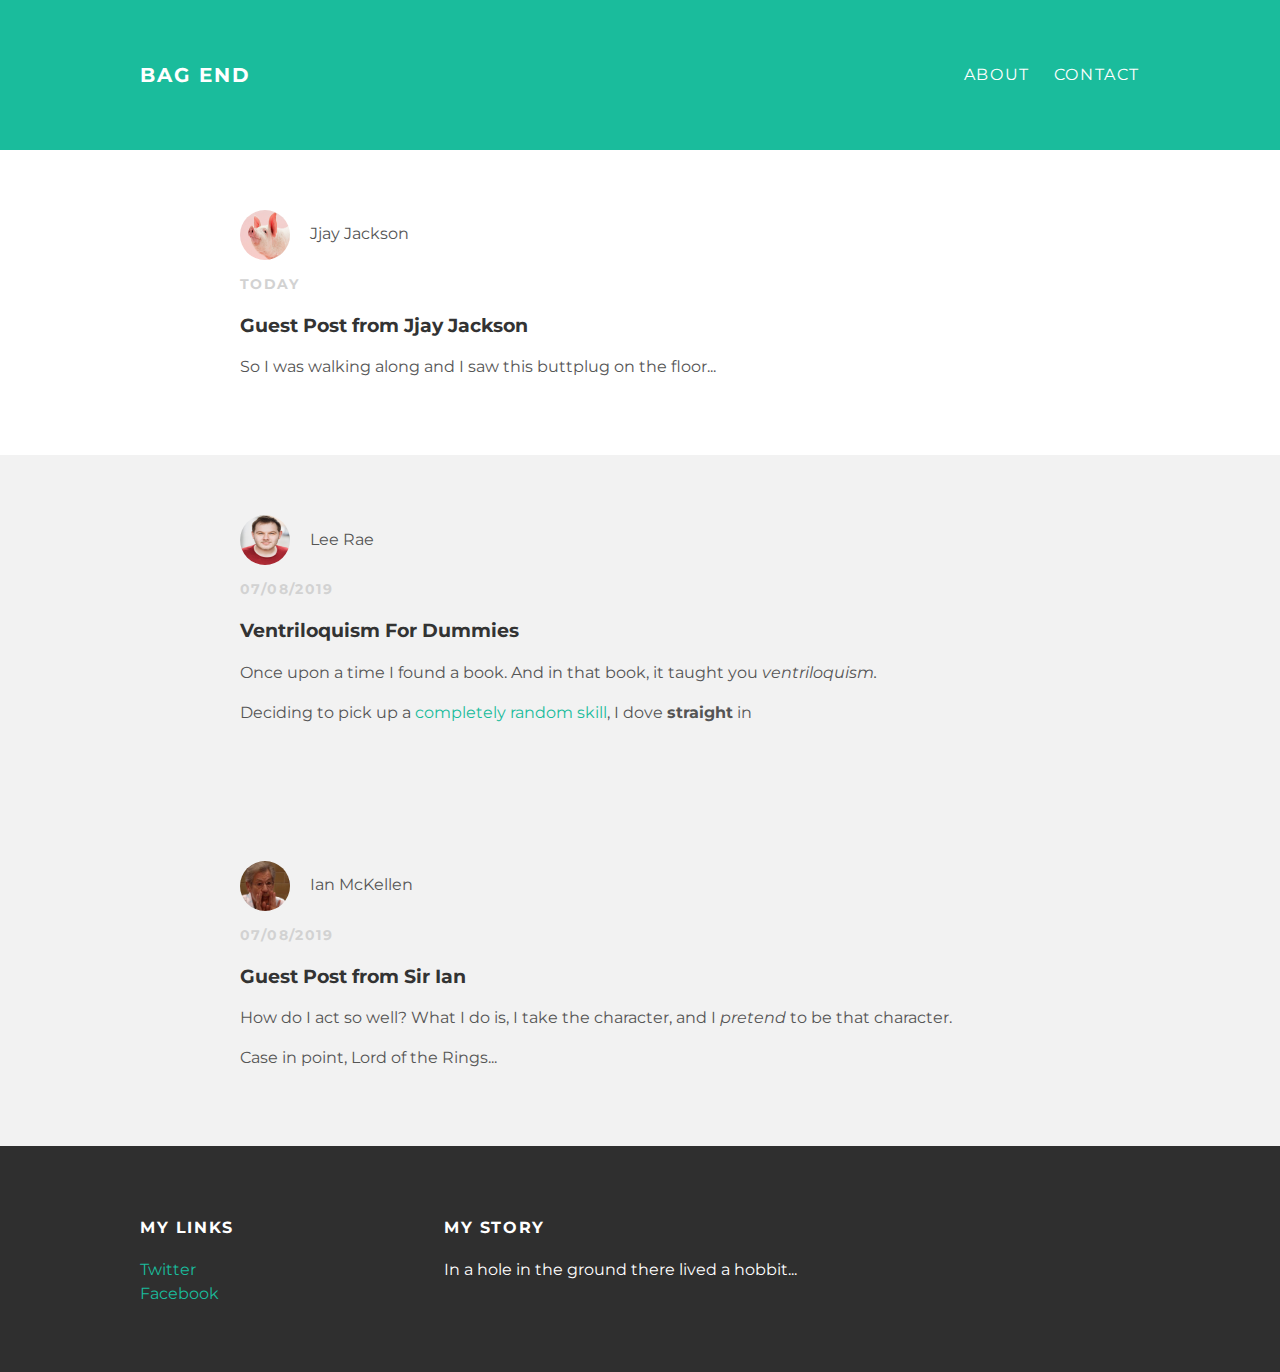
<file: index.html>
<!DOCTYPE html>
<html>
  <head>
    <link rel="stylesheet" type="text/css" href="styles.css">
<title>Bilbo's Blog</title>
  </head>
  <body>
    <div id="header">
      <div class="container">
        <a href="index.html" id="header-title">Bag End</a>
        <ul id="header-nav">
          <li><a href="about.html">About</a></li>
          <li><a href="mailto:lee_rae@ymail.com">Contact</a></li>
      </div>
    </div>
    <div id="content">
            <div class="post-container">
        <div class="post">
          <div class="post-author">
            <img src="jjay.jpg" alt="Avatar">
            <span>Jjay Jackson</span>
            <p class="post-date">Today
              </p>
              <h3 class="post-title">Guest Post from Jjay Jackson</h3>
              <div class="post-content">
                <p>
                  So I was walking along and I saw this buttplug on the floor...
                </p>
                </div>
          </div>
        </div>
      <div class="post-container">
        <div class="post">
          <div class="post-author">
            <img src="lee.jpg" alt="Avatar">
            <span>Lee Rae</span>
            <p class="post-date">07/08/2019
              </p>
              <h3 class="post-title">Ventriloquism For Dummies</h3>
              <div class="post-content">
                <p>
                  Once upon a time I found a book. And in that book, it taught you <em>ventriloquism.</em>
                  </p>
                <p>
                  Deciding to pick up a <a href="https://en.wikipedia.org/wiki/Ventriloquism">completely random skill</a>, I dove <strong>straight</strong> in
                  </p>
                </div>
          </div>
        </div>
        <div class="post-container">
        <div class="post">
          <div class="post-author">
            <img src="ian.jpg" alt="Avatar">
            <span>Ian McKellen</span>
            <p class="post-date">07/08/2019
              </p>
              <h3 class="post-title">Guest Post from Sir Ian</h3>
              <div class="post-content">
                <p>
                  How do I act so well? What I do is, I take the character, and I <em>pretend</em> to be that character.
                  </p>
                <p>
                  Case in point, Lord of the Rings...
                    </p>
                </div>
          </div>
        </div>
        </div>
        </div>
    </div>
    <div id="footer">
      <div class="container">
        <div class="column">
          <h4>My Links</h4>
          <p>
            <a href="https://www.twitter.com">Twitter</a>
            <br>
            <a href="https://www.facebook.com">Facebook</a>
          </p>
          </div>
        <div class="column">
          <h4>My Story</h4>
          <p>
            In a hole in the ground there lived a hobbit...
          </p>
          </div>
       </div>
    </div>
  </body>
</html>
</file>
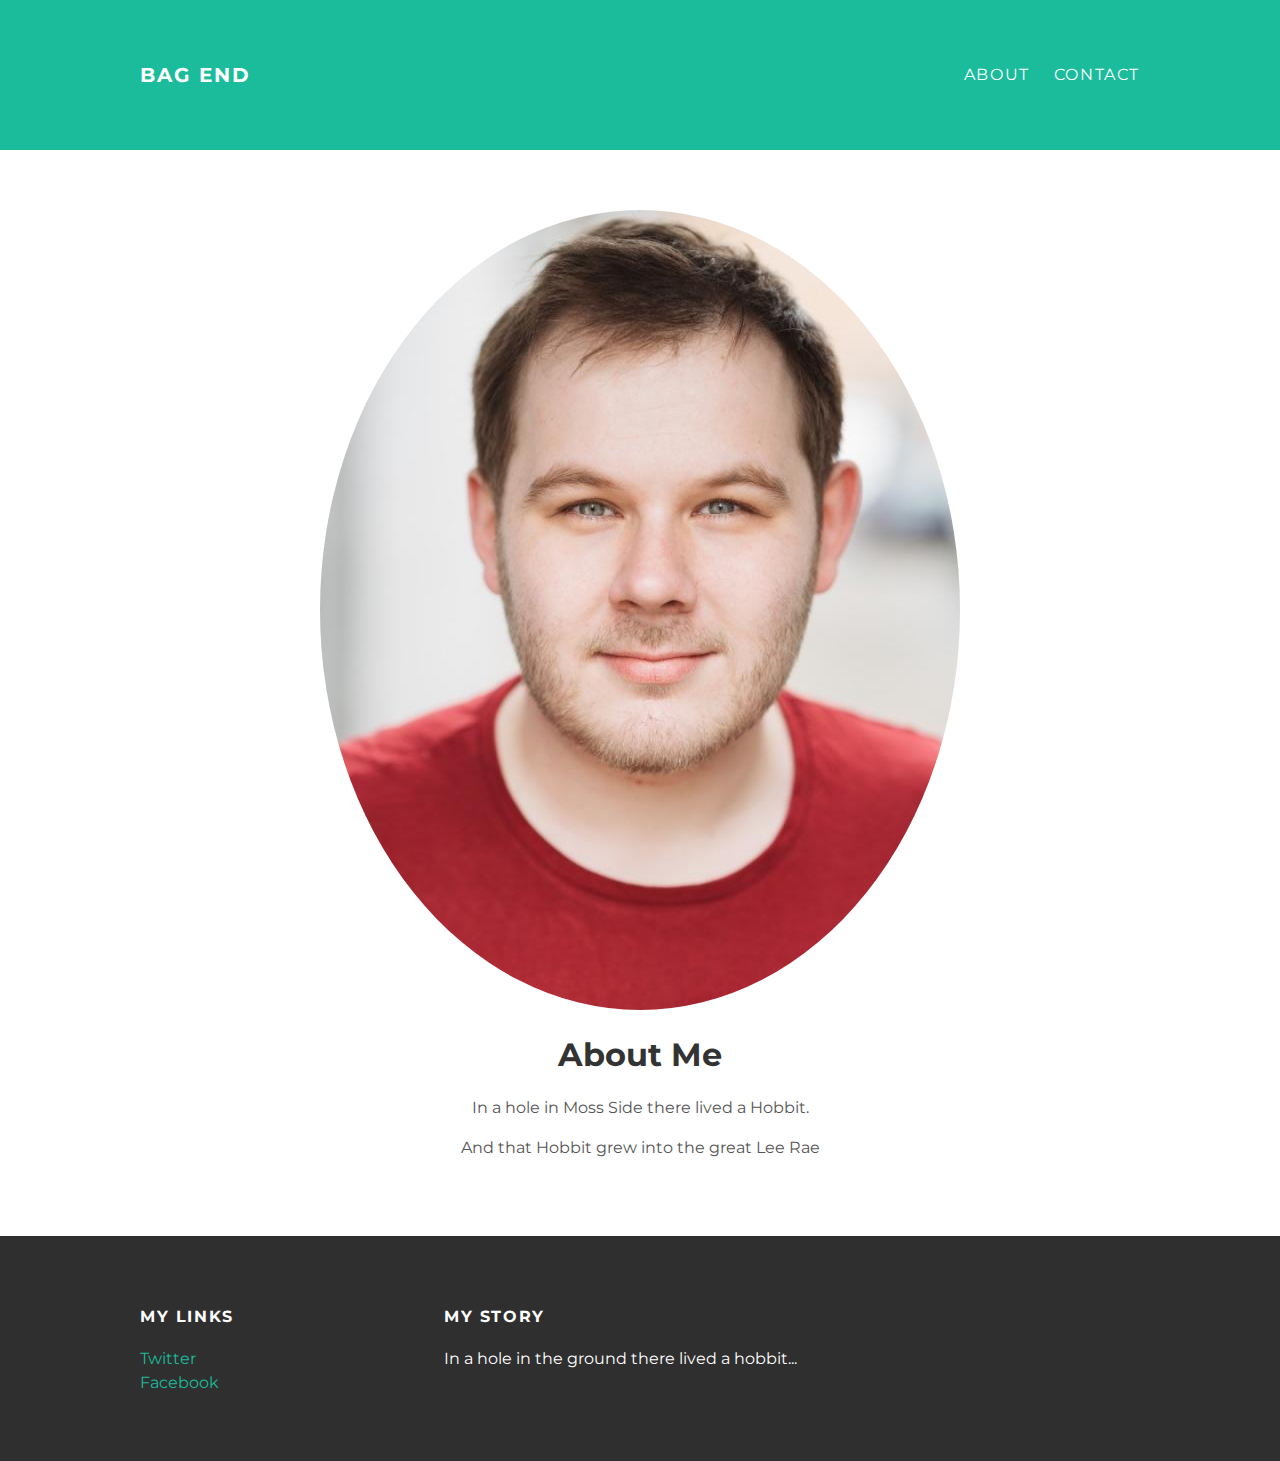
<file: about.html>
<!DOCTYPE html>
<html>
  <head>
    <link rel="stylesheet" type="text/css" href="styles.css">
<title>Bilbo's Blog</title>
  </head>
  <body>
    <div id="header">
      <div class="container">
          <a href="index.html" id="header-title">Bag End</a>
          <ul id="header-nav">
            <li><a href="about.html">About</a></li>
            <li><a href="mailto:lee_rae@ymail.com">Contact</a></li>
      </div>
    </div>
    <div id="content">
      <div class="container">
        <div class="about">
          <div class="about-author">
            <img src="lee.jpg" alt="Avatar">
              <h1 class="about-title">About Me</h3>
              <div class="about-content">
                <p>
                In a hole in Moss Side there lived a Hobbit.
                </p>
                <p>
                And that Hobbit grew into the great Lee Rae
                </p>
                </div>
          </div>
        </div>
        </div>
    </div>
    <div id="footer">
      <div class="container">
        <div class="column">
          <h4>My Links</h4>
          <p>
            <a href="https://www.twitter.com">Twitter</a>
            <br>
            <a href="https://www.facebook.com">Facebook</a>
          </p>
          </div>
        <div class="column">
          <h4>My Story</h4>
          <p>
            In a hole in the ground there lived a hobbit...
          </p>
          </div>
       </div>
    </div>
  </body>
</html>
</file>
<file: styles.css>
@import url(http://fonts.googleapis.com/css?family=Montserrat:400,700);

body {
  color: #555;
  margin: 0px;
  font-family: Montserrat, sans-serif;
}

#header {
  background-color: #1abc9c;
  height: 150px;
  line-height: 150px;
}

#header a {
  color: white;
  text-decoration: none;

  text-transform: uppercase;
  letter-spacing: 0.1em;
}

#header a:hover {
  color: #222;
}

#header-title {
  display: block;
  float: left;

  font-size: 20px;
  font-weight: bold;
}

#header-nav {
  display: block;
  float: right;
  margin-top: 0px;
}

#header-nav li {
  display: inline;
  padding-left: 20px;
}

.container {
  max-width: 1000px;
  margin: 0px auto;
}

#footer {
  background-color: #2f2f2f;
  padding: 50px 0;
}

.column {
  min-width: 300px;
  display: inline-block;
  vertical-align: top;
}

#footer h4 {
  color: white;
  text-transform: uppercase;
  letter-spacing: 0.1em;
}

#footer p {
  color: white;
}

a {
  color: #1abc9c;
  text-decoration: none;
}

a:hover {
  color: #F6A623;
}

.post, .about {
  max-width: 800px;
  margin: 0 auto;
  padding: 60px 0;
}

.post-author img {
  width: 50px;
  height: 50px;
  vertical-align: middle;
}

.post-author span {
  margin-left: 16px;
}

.post-date {
  color: #D2D2D2;

 font-size: 14px;
 font-weight: bold;

 text-transform: uppercase;
 letter-spacing: 0.1em;
}

h1, h2, h3, h4 {
  color: #333;
}

p {
  line-height: 1.5;
}

.about {
  text-align: center;
}

.post-author img, .about-author img {
  border-radius: 50%;
}

.post-container:nth-child(even) {
  background-color: #f2f2f2;
}
</file>
